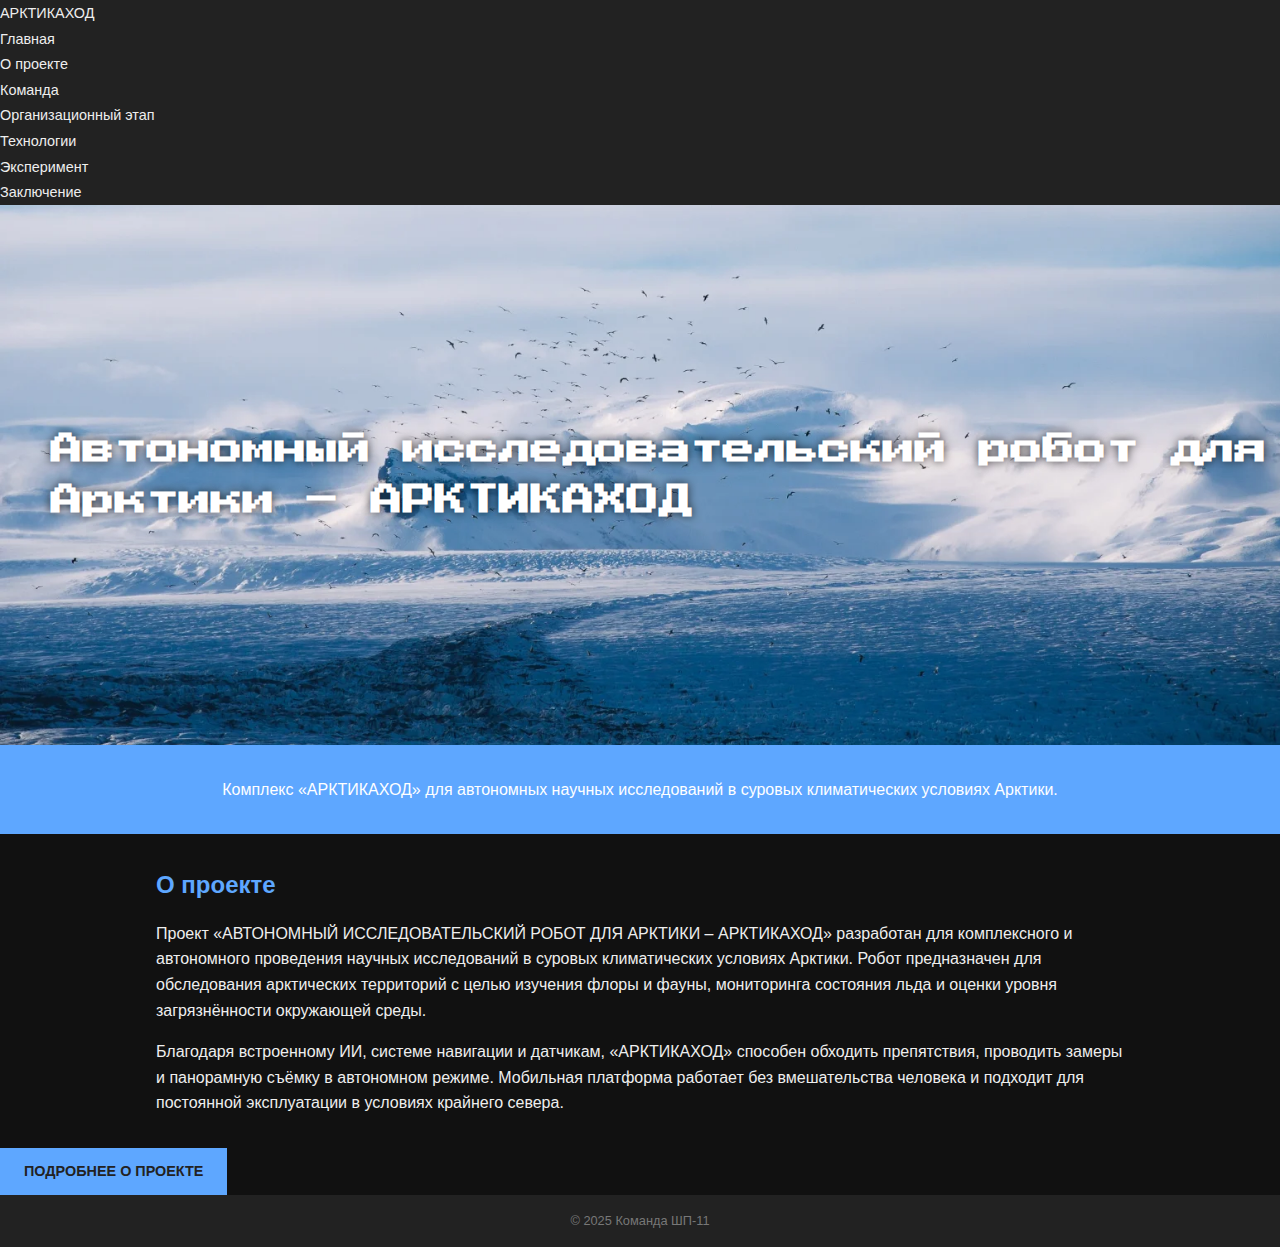
<file: docs/index.html>
<!DOCTYPE html>
<html lang="ru">
<head>
  <meta charset="UTF-8">
  <title>АРКТИКАХОД | Главная</title>
  <link rel="stylesheet" href="css/style.css">
</head>
<body>
  <!-- навигация -->
  <header>
    <nav>
      <a href="index.html" class="logo">АРКТИКАХОД</a>
      <ul>
        <li><a href="index.html">Главная</a></li>
        <li><a href="about.html">О проекте</a></li>
        <li><a href="team.html">Команда</a></li>
        <li><a href="organization.html">Организационный этап</a></li>
        <li><a href="technology.html">Технологии</a></li>
        <li><a href="experiment.html">Эксперимент</a></li>
        <li><a href="conclusion.html">Заключение</a></li>
      </ul>
    </nav>
  </header>

  <!-- герой -->
  <section class="hero">
    <h1>Автономный исследовательский робот для Арктики – АРКТИКАХОД</h1>
  </section>

  <!-- кратко о проекте -->
  <section class="section-blue">
    <p>Комплекс «АРКТИКАХОД» для автономных научных исследований в суровых климатических условиях Арктики.</p>
  </section>

  <!-- основной контент -->
  <div class="content">
    <h2>О проекте</h2>
    <p>Проект «АВТОНОМНЫЙ ИССЛЕДОВАТЕЛЬСКИЙ РОБОТ ДЛЯ АРКТИКИ – АРКТИКАХОД» разработан для комплексного и автономного проведения научных исследований в суровых климатических условиях Арктики. Робот предназначен для обследования арктических территорий с целью изучения флоры и фауны, мониторинга состояния льда и оценки уровня загрязнённости окружающей среды.</p>
    <p>Благодаря встроенному ИИ, системе навигации и датчикам, «АРКТИКАХОД» способен обходить препятствия, проводить замеры и панорамную съёмку в автономном режиме. Мобильная платформа работает без вмешательства человека и подходит для постоянной эксплуатации в условиях крайнего севера.</p>
  </div>

  <!-- плашка «Подробнее» -->
  <a href="about.html" style="display: inline-block; padding: 0.75rem 1.5rem; background: #5ea7ff; color: #222; text-decoration: none; font-weight: bold;">
    ПОДРОБНЕЕ О ПРОЕКТЕ
  </a>

  <footer>© 2025 Команда ШП-11</footer>
</body>
</html>
</file>
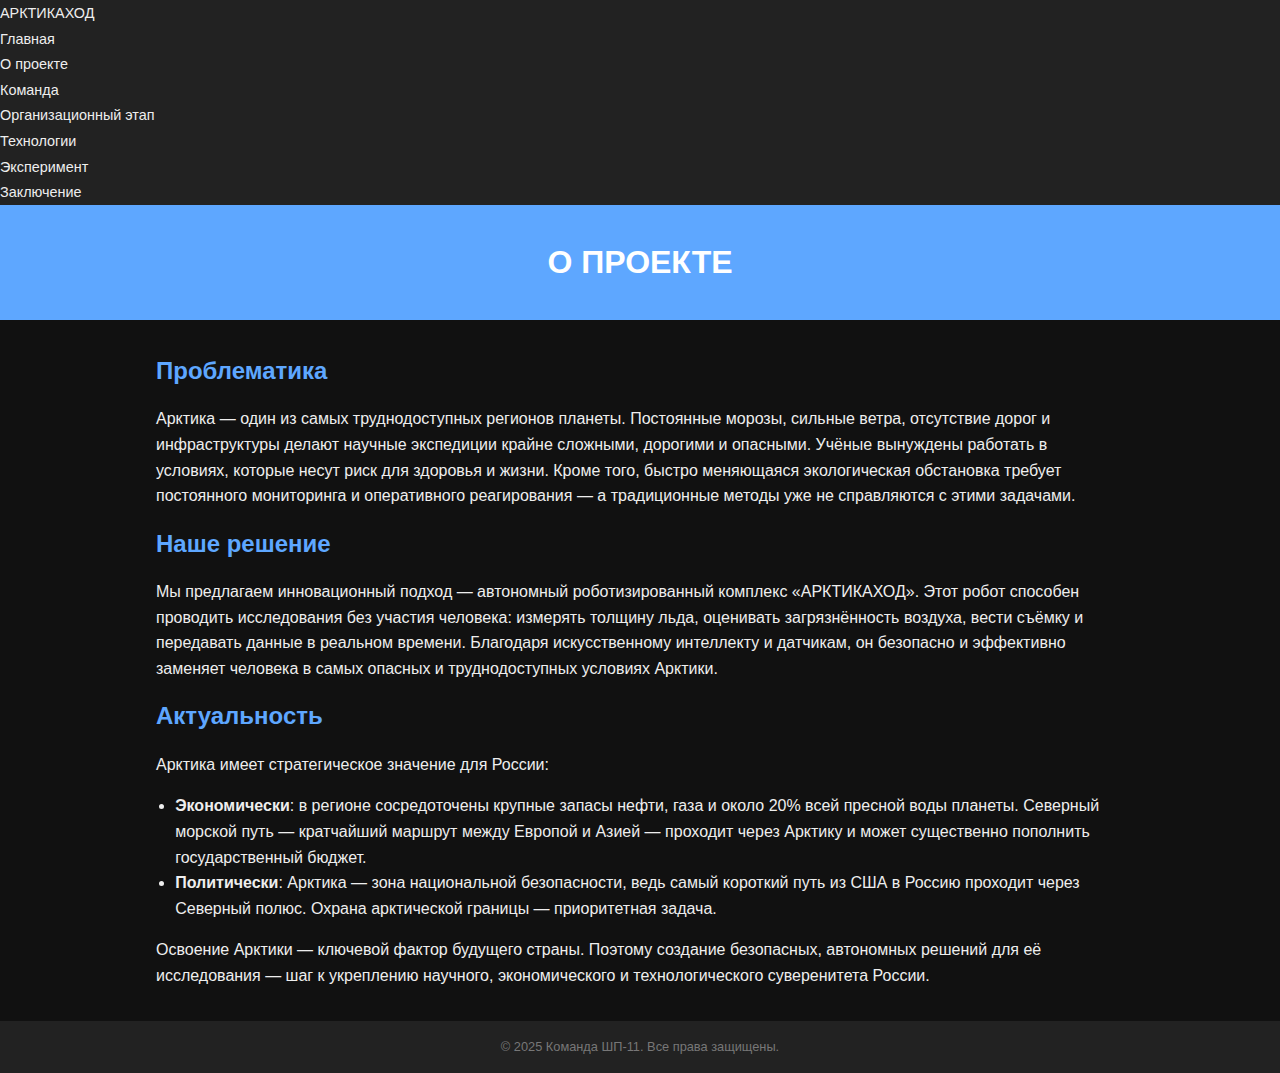
<file: docs/about.html>
<!DOCTYPE html>
<html lang="ru">
<head>
  <meta charset="UTF-8">
  <title>АРКТИКАХОД | О проекте</title>
  <link rel="stylesheet" href="css/style.css">
</head>
<body>
  <header>
    <nav>
      <a href="index.html" class="logo">АРКТИКАХОД</a>
      <ul>
        <li><a href="index.html">Главная</a></li>
        <li><a href="about.html">О проекте</a></li>
        <li><a href="team.html">Команда</a></li>
        <li><a href="organization.html">Организационный этап</a></li>
        <li><a href="technology.html">Технологии</a></li>
        <li><a href="experiment.html">Эксперимент</a></li>
        <li><a href="conclusion.html">Заключение</a></li>
      </ul>
    </nav>
  </header>

  <section class="section-blue">
    <h1>О ПРОЕКТЕ</h1>
  </section>

  <section class="content">
    <h2>Проблематика</h2>
    <p>Арктика — один из самых труднодоступных регионов планеты. Постоянные морозы, сильные ветра, отсутствие дорог и инфраструктуры делают научные экспедиции крайне сложными, дорогими и опасными. Учёные вынуждены работать в условиях, которые несут риск для здоровья и жизни. Кроме того, быстро меняющаяся экологическая обстановка требует постоянного мониторинга и оперативного реагирования — а традиционные методы уже не справляются с этими задачами.</p>

    <h2>Наше решение</h2>
    <p>Мы предлагаем инновационный подход — автономный роботизированный комплекс «АРКТИКАХОД». Этот робот способен проводить исследования без участия человека: измерять толщину льда, оценивать загрязнённость воздуха, вести съёмку и передавать данные в реальном времени. Благодаря искусственному интеллекту и датчикам, он безопасно и эффективно заменяет человека в самых опасных и труднодоступных условиях Арктики.</p>

    <h2>Актуальность</h2>
    <p>Арктика имеет стратегическое значение для России:</p>
    <ul>
      <li><strong>Экономически</strong>: в регионе сосредоточены крупные запасы нефти, газа и около 20% всей пресной воды планеты. Северный морской путь — кратчайший маршрут между Европой и Азией — проходит через Арктику и может существенно пополнить государственный бюджет.</li>
      <li><strong>Политически</strong>: Арктика — зона национальной безопасности, ведь самый короткий путь из США в Россию проходит через Северный полюс. Охрана арктической границы — приоритетная задача.</li>
    </ul>
    <p>Освоение Арктики — ключевой фактор будущего страны. Поэтому создание безопасных, автономных решений для её исследования — шаг к укреплению научного, экономического и технологического суверенитета России.</p>
  </section>

  <footer>
    © 2025 Команда ШП-11. Все права защищены.
  </footer>
</body>
</html>
</file>
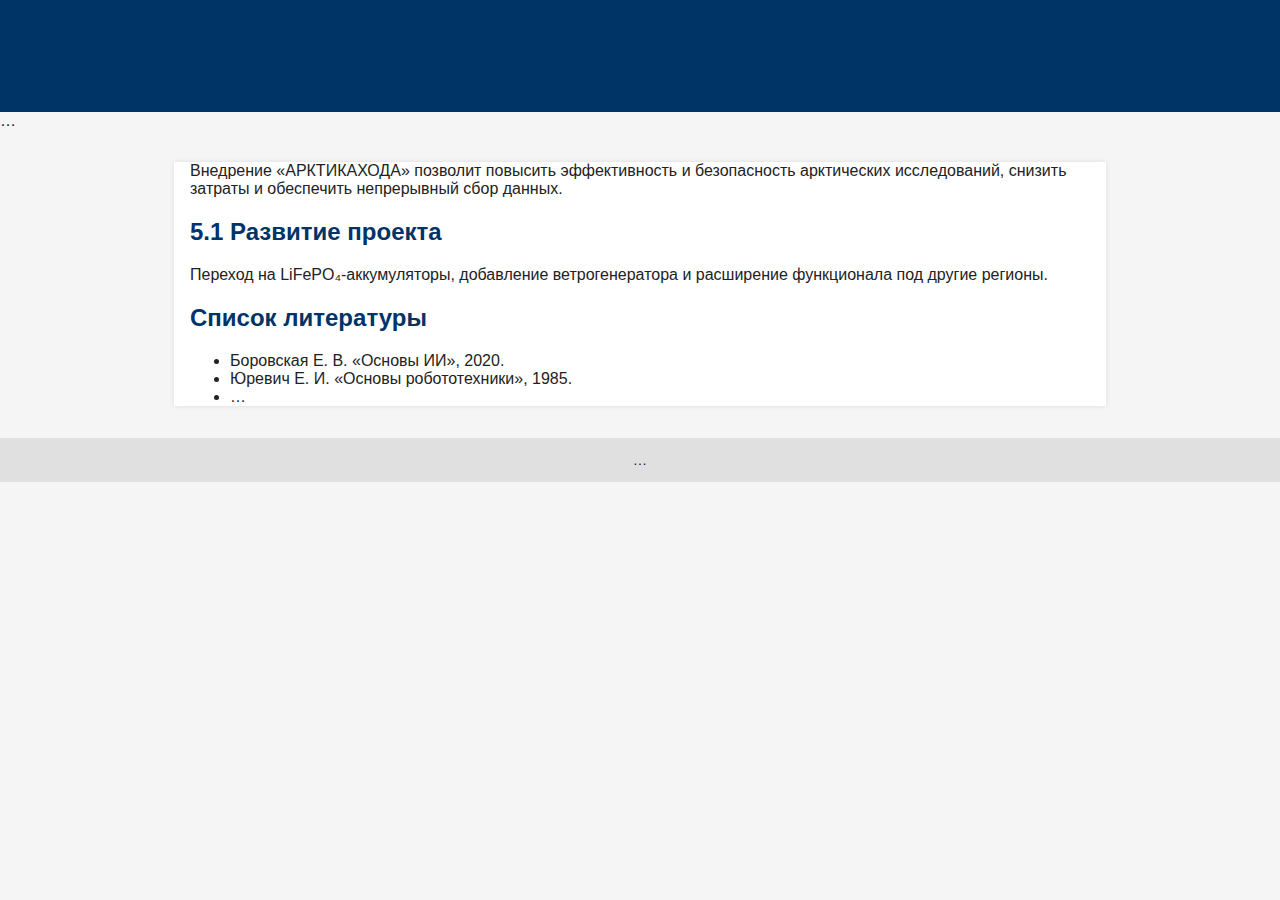
<file: docs/conclusion.html>
<!DOCTYPE html>
<html lang="ru">
<head>
  <meta charset="UTF-8">
  <title>Заключение и литература — АРКТИКАХОД</title>
  <link rel="stylesheet" href="style.css">
</head>
<body>
  <header><h1>Заключение</h1></header>
  <nav>…</nav>
  <main>
    <p>Внедрение «АРКТИКАХОДА» позволит повысить эффективность и безопасность арктических исследований, снизить затраты и обеспечить непрерывный сбор данных.</p>
    <h2>5.1 Развитие проекта</h2>
    <p>Переход на LiFePO₄-аккумуляторы, добавление ветрогенератора и расширение функционала под другие регионы.</p>
    <h2>Список литературы</h2>
    <ul>
      <li>Боровская Е. В. «Основы ИИ», 2020.</li>
      <li>Юревич Е. И. «Основы робототехники», 1985.</li>
      <li>…</li>
    </ul>
  </main>
  <footer>…</footer>
</body>
</html>
</file>
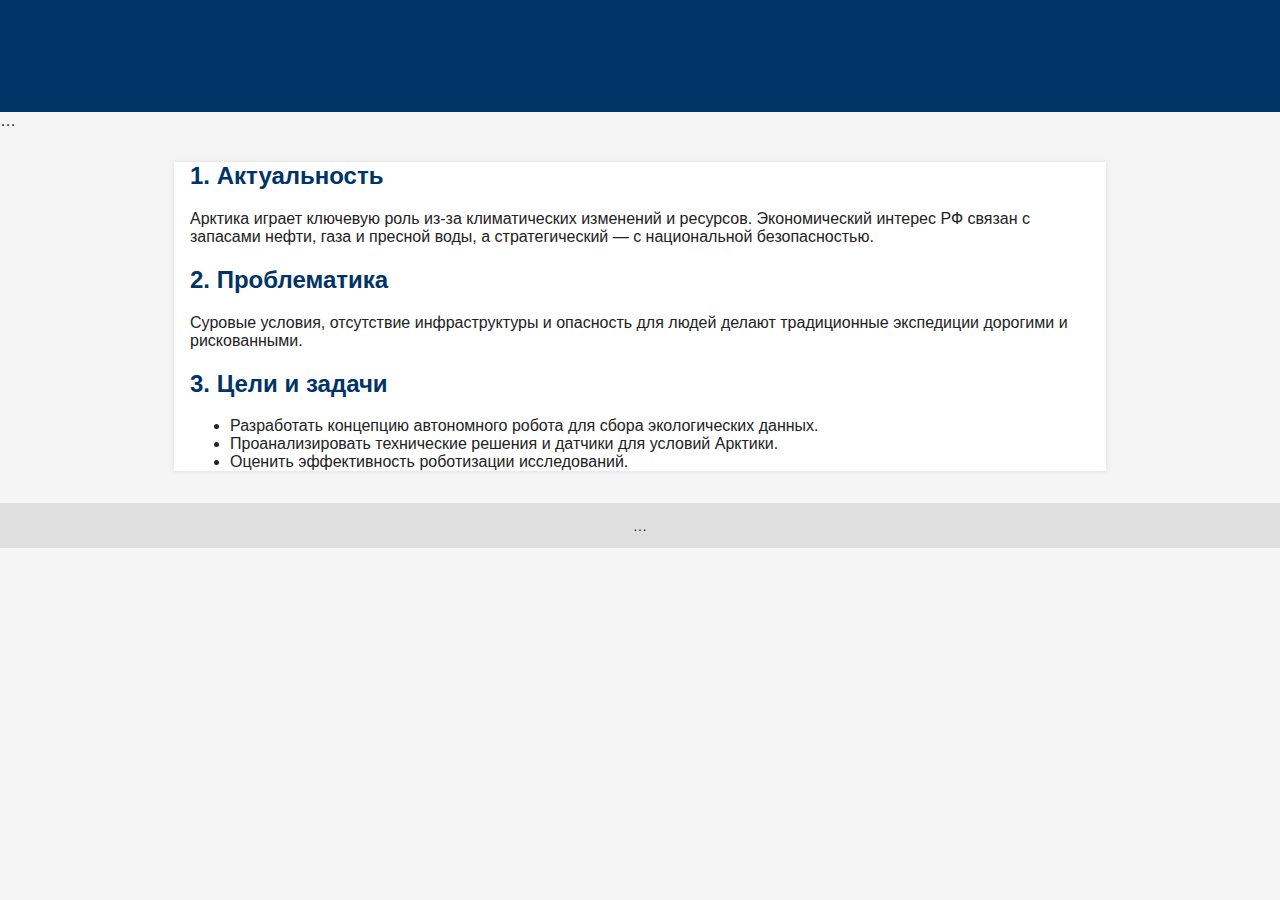
<file: docs/introduction.html>
<!DOCTYPE html>
<html lang="ru">
<head>
  <meta charset="UTF-8">
  <title>Введение — АРКТИКАХОД</title>
  <link rel="stylesheet" href="style.css">
</head>
<body>
  <header><h1>Введение</h1></header>
  <nav>…</nav>
  <main>
    <h2>1. Актуальность</h2>
    <p>Арктика играет ключевую роль из-за климатических изменений и ресурсов. Экономический интерес РФ связан с запасами нефти, газа и пресной воды, а стратегический — с национальной безопасностью.</p>
    <h2>2. Проблематика</h2>
    <p>Суровые условия, отсутствие инфраструктуры и опасность для людей делают традиционные экспедиции дорогими и рискованными.</p>
    <h2>3. Цели и задачи</h2>
    <ul>
      <li>Разработать концепцию автономного робота для сбора экологических данных.</li>
      <li>Проанализировать технические решения и датчики для условий Арктики.</li>
      <li>Оценить эффективность роботизации исследований.</li>
    </ul>
  </main>
  <footer>…</footer>
</body>
</html>
</file>
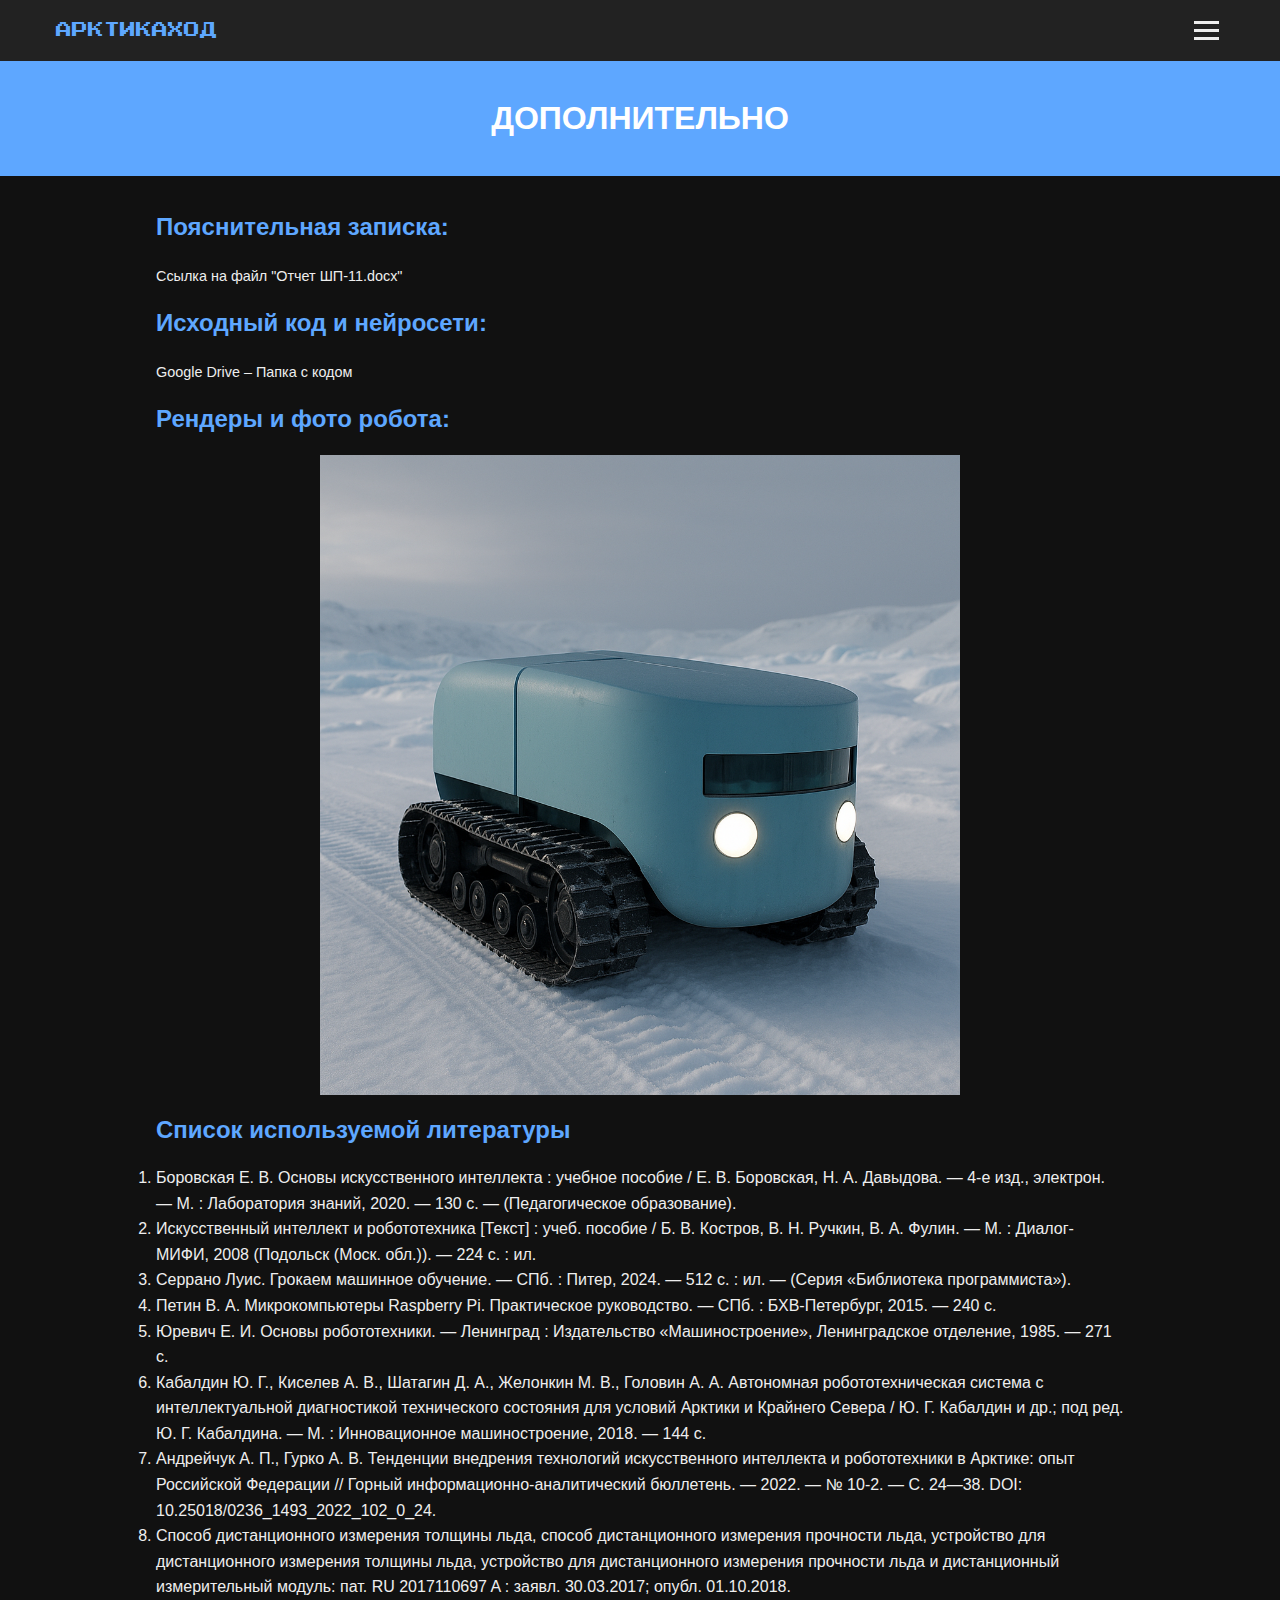
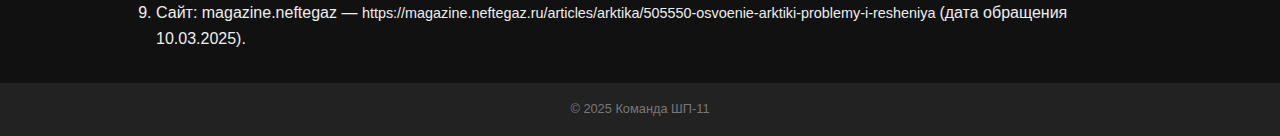
<file: docs/optional.html>
<!DOCTYPE html>
<html lang="ru">
<head>
  <meta charset="UTF-8">
  <title>АРКТИКАХОД | Дополнительно</title>
  <link rel="stylesheet" href="css/style.css">
</head>
<body>
  <header>
    <nav class="navbar">
      <a href="index.html" class="logo">АРКТИКАХОД</a>
      <button class="menu-toggle" aria-label="Открыть меню">
        <span class="bar"></span>
        <span class="bar"></span>
        <span class="bar"></span>
      </button>
      <ul class="nav-list">
        <li><a href="index.html">Главная</a></li>
        <li><a href="about.html">О проекте</a></li>
        <li><a href="team.html">Команда</a></li>
        <li><a href="organization.html">Организационный этап</a></li>
        <li><a href="technology.html">Технологии</a></li>
        <li><a href="experiment.html">Эксперимент</a></li>
        <li><a href="conclusion.html">Заключение</a></li>
        <li><a href="optional.html">Дополнительно</a></li>
      </ul>
    </nav>
  </header>

  <section class="section-blue">
    <h1>ДОПОЛНИТЕЛЬНО</h1>
  </section>

  <div class="content">
    <h2>Пояснительная записка:</h2>
    <p>
      <a href="https://disk.yandex.ru/d/E6TcZC-XxzKz4g" target="_blank" rel="noopener">
        Ссылка на файл "Отчет ШП-11.docx"
      </a>
    </p>

    <h2>Исходный код и нейросети:</h2>
    <p>
      <a href="https://drive.google.com/drive/folders/1nQamrxobIDvrT9-dId0PmULZ2eIwuyvk?usp=sharing" target="_blank" rel="noopener">
        Google Drive – Папка с кодом
      </a>
    </p>

    <h2>Рендеры и фото робота:</h2>
    <p>
      <a href="images/robot_render_2.jpg" target="_blank">
        <img src="images/robot_render_2.jpg" alt="Рендер 2">
      </a>
    </p>

    <h2>Список используемой литературы</h2>
    <ol>
      <li>
        Боровская Е. В. Основы искусственного интеллекта : учебное пособие / Е. В. Боровская, Н. А. Давыдова. — 4-е изд., электрон. — М. : Лаборатория знаний, 2020. — 130 с. — (Педагогическое образование).
      </li>
      <li>
        Искусственный интеллект и робототехника [Текст] : учеб. пособие / Б. В. Костров, В. Н. Ручкин, В. А. Фулин. — М. : Диалог-МИФИ, 2008 (Подольск (Моск. обл.)). — 224 с. : ил.
      </li>
      <li>
        Серрано Луис. Грокаем машинное обучение. — СПб. : Питер, 2024. — 512 с. : ил. — (Серия «Библиотека программиста»).
      </li>
      <li>
        Петин В. А. Микрокомпьютеры Raspberry Pi. Практическое руководство. — СПб. : БХВ-Петербург, 2015. — 240 с.
      </li>
      <li>
        Юревич Е. И. Основы робототехники. — Ленинград : Издательство «Машиностроение», Ленинградское отделение, 1985. — 271 с.
      </li>
      <li>
        Кабалдин Ю. Г., Киселев А. В., Шатагин Д. А., Желонкин М. В., Головин А. А. Автономная робототехническая система с интеллектуальной диагностикой технического состояния для условий Арктики и Крайнего Севера / Ю. Г. Кабалдин и др.; под ред. Ю. Г. Кабалдина. — М. : Инновационное машиностроение, 2018. — 144 с.
      </li>
      <li>
        Андрейчук А. П., Гурко А. В. Тенденции внедрения технологий искусственного интеллекта и робототехники в Арктике: опыт Российской Федерации // Горный информационно-аналитический бюллетень. — 2022. — № 10-2. — С. 24—38. DOI: 10.25018/0236_1493_2022_102_0_24.
      </li>
      <li>
        Способ дистанционного измерения толщины льда, способ дистанционного измерения прочности льда, устройство для дистанционного измерения толщины льда, устройство для дистанционного измерения прочности льда и дистанционный измерительный модуль: пат. RU 2017110697 A : заявл. 30.03.2017; опубл. 01.10.2018.
      </li>
      <li>
        Сайт: magazine.neftegaz — 
        <a href="https://magazine.neftegaz.ru/articles/arktika/505550-osvoenie-arktiki-problemy-i-resheniya" target="_blank" rel="noopener">
          https://magazine.neftegaz.ru/articles/arktika/505550-osvoenie-arktiki-problemy-i-resheniya
        </a> (дата обращения 10.03.2025).
      </li>
    </ol>
  </div>

  <footer>© 2025 Команда ШП-11</footer>

  <script>
    const nav = document.querySelector('.navbar');
    const toggle = document.querySelector('.menu-toggle');
    toggle.addEventListener('click', () => nav.classList.toggle('open'));
  </script>
</body>
</html>
</file>
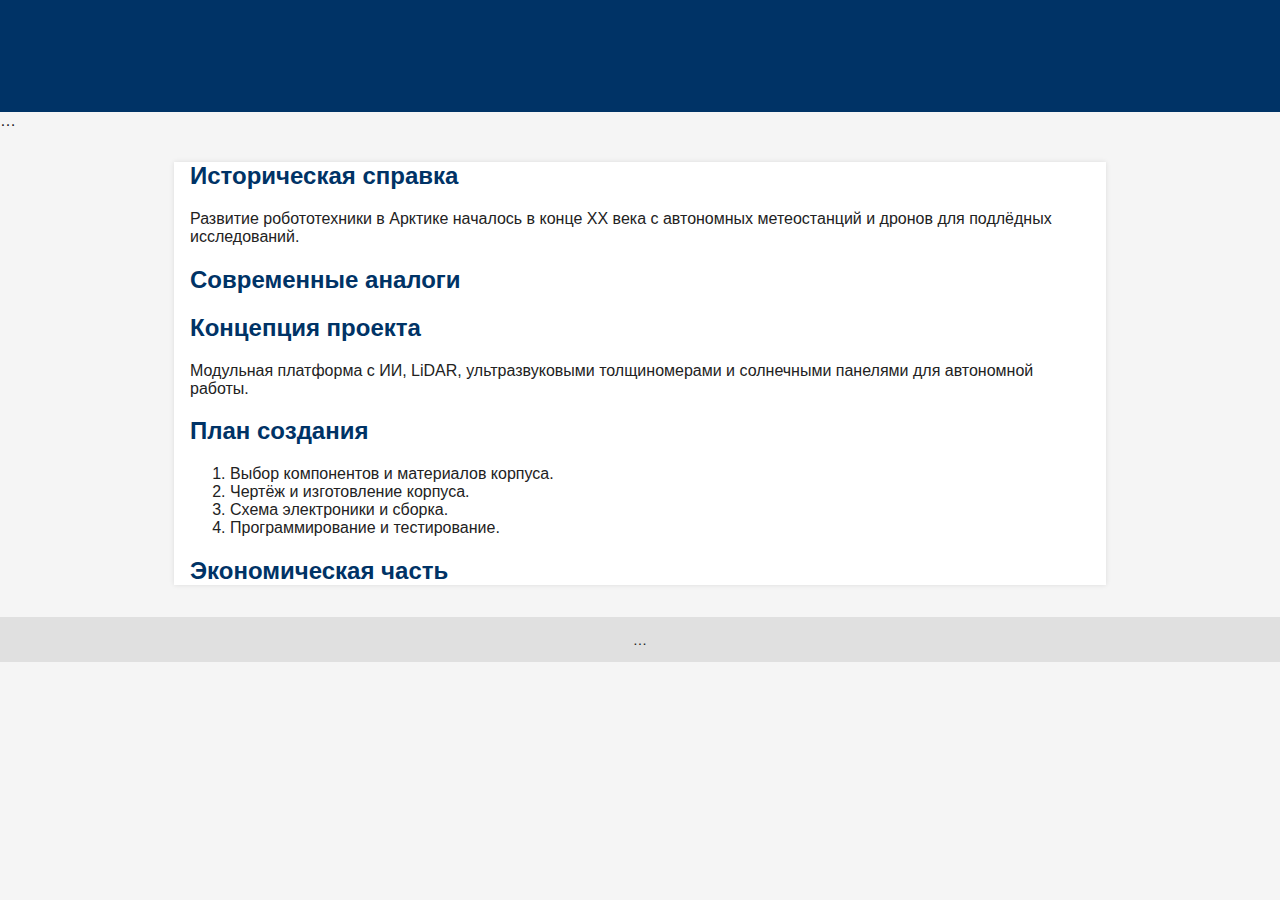
<file: docs/org_stage.html>
<!DOCTYPE html>
<html lang="ru">
<head>
  <meta charset="UTF-8">
  <title>Орг. подготовительный этап — АРКТИКАХОД</title>
  <link rel="stylesheet" href="style.css">
</head>
<body>
  <header><h1>Организационно-подготовительный этап</h1></header>
  <nav>…</nav>
  <main>
    <h2>Историческая справка</h2>
    <p>Развитие робототехники в Арктике началось в конце XX века с автономных метеостанций и дронов для подлёдных исследований.</p>
    <h2>Современные аналоги</h2>
    <!-- Здесь можно вставить таблицу сравнения аналогов из отчёта -->
    <h2>Концепция проекта</h2>
    <p>Модульная платформа с ИИ, LiDAR, ультразвуковыми толщиномерами и солнечными панелями для автономной работы.</p>
    <h2>План создания</h2>
    <ol>
      <li>Выбор компонентов и материалов корпуса.</li>
      <li>Чертёж и изготовление корпуса.</li>
      <li>Схема электроники и сборка.</li>
      <li>Программирование и тестирование.</li>
    </ol>
    <h2>Экономическая часть</h2>
    <!-- Таблица стоимости -->
  </main>
  <footer>…</footer>
</body>
</html>
</file>
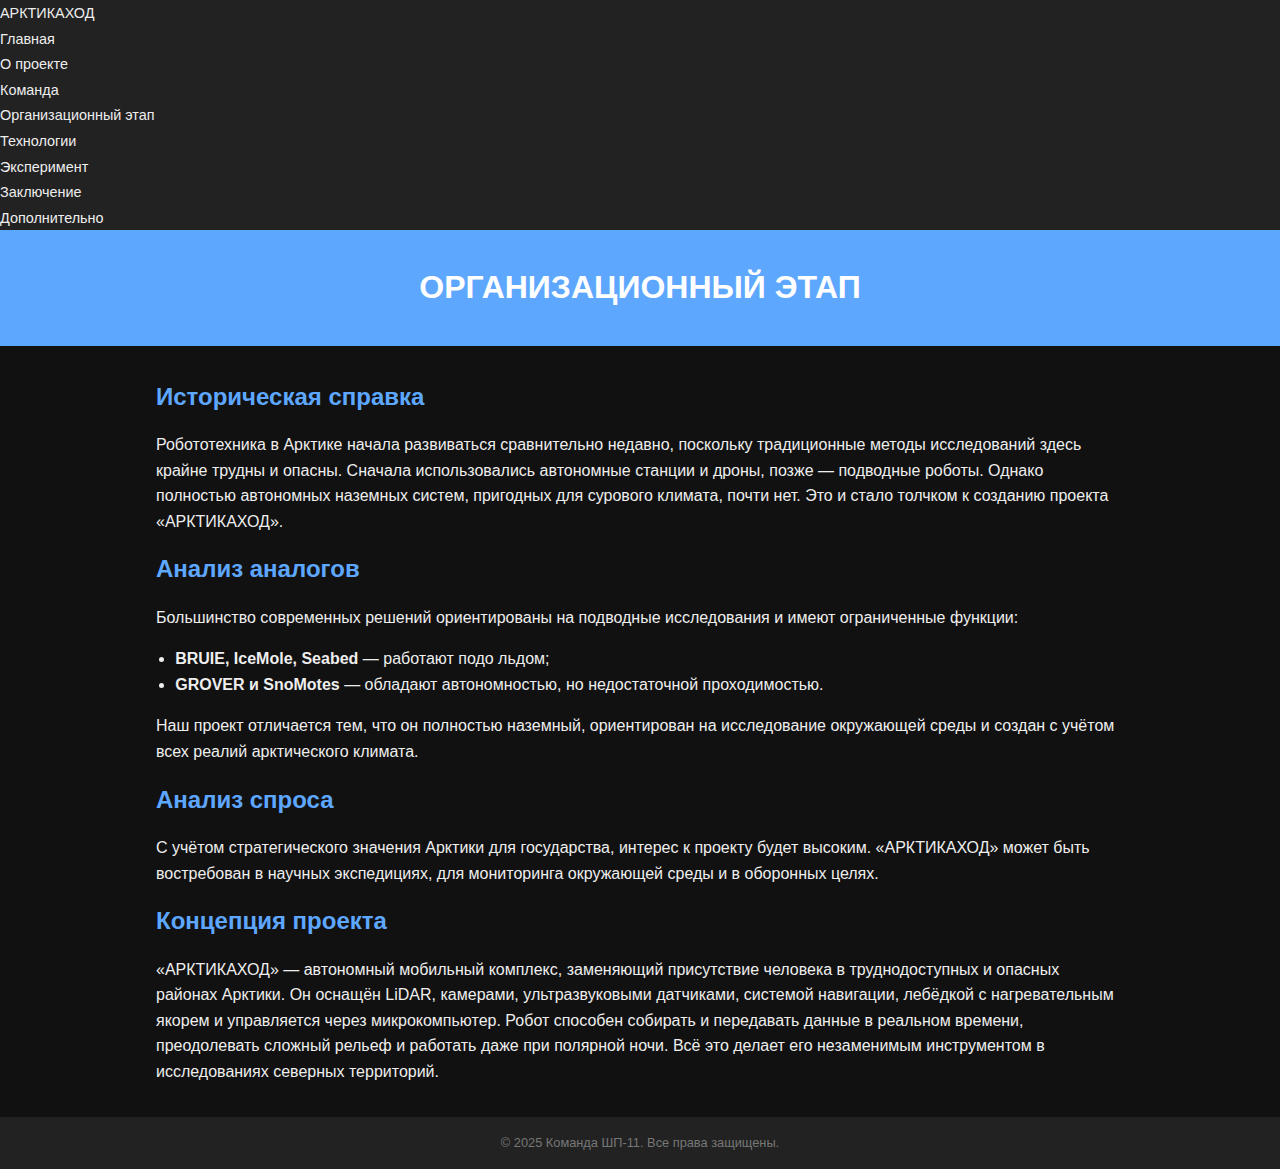
<file: docs/organization.html>
<!DOCTYPE html>
<html lang="ru">
<head>
  <meta charset="UTF-8">
  <title>АРКТИКАХОД | Организационный этап</title>
  <link rel="stylesheet" href="css/style.css">
</head>
<body>
  <header>
    <nav>
      <a href="index.html" class="logo">АРКТИКАХОД</a>
      <ul>
        <li><a href="index.html">Главная</a></li>
        <li><a href="about.html">О проекте</a></li>
        <li><a href="team.html">Команда</a></li>
        <li><a href="organization.html">Организационный этап</a></li>
        <li><a href="technology.html">Технологии</a></li>
        <li><a href="experiment.html">Эксперимент</a></li>
        <li><a href="conclusion.html">Заключение</a></li>
        <li><a href="optional.html">Дополнительно</a></li>

      </ul>
    </nav>
  </header>

  <section class="section-blue">
    <h1>ОРГАНИЗАЦИОННЫЙ ЭТАП</h1>
  </section>

  <section class="content">
    <h2>Историческая справка</h2>
    <p>Робототехника в Арктике начала развиваться сравнительно недавно, поскольку традиционные методы исследований здесь крайне трудны и опасны. Сначала использовались автономные станции и дроны, позже — подводные роботы. Однако полностью автономных наземных систем, пригодных для сурового климата, почти нет. Это и стало толчком к созданию проекта «АРКТИКАХОД».</p>

    <h2>Анализ аналогов</h2>
    <p>Большинство современных решений ориентированы на подводные исследования и имеют ограниченные функции:</p>
    <ul>
      <li><strong>BRUIE, IceMole, Seabed</strong> — работают подо льдом;</li>
      <li><strong>GROVER и SnoMotes</strong> — обладают автономностью, но недостаточной проходимостью.</li>
    </ul>
    <p>Наш проект отличается тем, что он полностью наземный, ориентирован на исследование окружающей среды и создан с учётом всех реалий арктического климата.</p>

    <h2>Анализ спроса</h2>
    <p>С учётом стратегического значения Арктики для государства, интерес к проекту будет высоким. «АРКТИКАХОД» может быть востребован в научных экспедициях, для мониторинга окружающей среды и в оборонных целях.</p>

    <h2>Концепция проекта</h2>
    <p>«АРКТИКАХОД» — автономный мобильный комплекс, заменяющий присутствие человека в труднодоступных и опасных районах Арктики. Он оснащён LiDAR, камерами, ультразвуковыми датчиками, системой навигации, лебёдкой с нагревательным якорем и управляется через микрокомпьютер. Робот способен собирать и передавать данные в реальном времени, преодолевать сложный рельеф и работать даже при полярной ночи. Всё это делает его незаменимым инструментом в исследованиях северных территорий.</p>
  </section>

  <footer>
    © 2025 Команда ШП-11. Все права защищены.
  </footer>
</body>
</html>
</file>
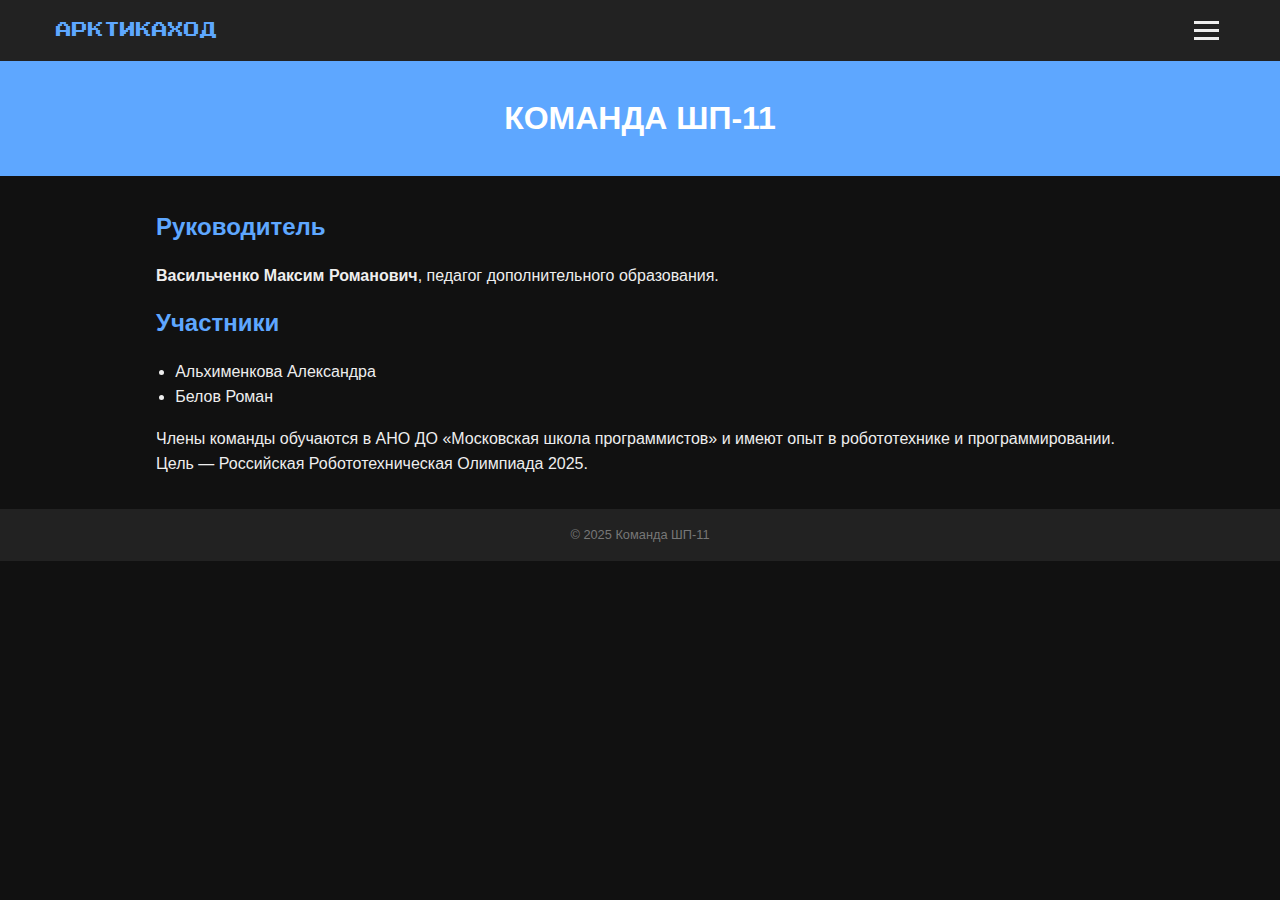
<file: docs/team.html>
<header>
  <nav class="navbar">
    <a href="index.html" class="logo">АРКТИКАХОД</a>
    <button class="menu-toggle" aria-label="Открыть меню">
      <span class="bar"></span>
      <span class="bar"></span>
      <span class="bar"></span>
    </button>
    <ul class="nav-list">
      <li><a href="index.html">Главная</a></li>
      <li><a href="about.html">О проекте</a></li>
      <li><a href="team.html">Команда</a></li>
      <li><a href="organization.html">Организационный этап</a></li>
      <li><a href="technology.html">Технологии</a></li>
      <li><a href="experiment.html">Эксперимент</a></li>
      <li><a href="conclusion.html">Заключение</a></li>
      <li><a href="optional.html">Дополнительно</a></li>
    </ul>
  </nav>
</header>
<!DOCTYPE html>
<html lang="ru">
<head>
  <meta charset="UTF-8">
  <title>АРКТИКАХОД | Команда</title>
  <link rel="stylesheet" href="css/style.css">
</head>
<body>
  <!-- навигация -->
  <section class="section-blue">
    <h1>КОМАНДА ШП-11</h1>
  </section>

  <div class="content">
    <h2>Руководитель</h2>
    <p><strong>Васильченко Максим Романович</strong>, педагог дополнительного образования.</p>
    <h2>Участники</h2>
    <ul>
      <li>Альхименкова Александра</li>
      <li>Белов Роман</li>
    </ul>
    <p>Члены команды обучаются в АНО ДО «Московская школа программистов» и имеют опыт в робототехнике и программировании. Цель — Российская Робототехническая Олимпиада 2025.</p>
  </div>

  <footer>© 2025 Команда ШП-11</footer>
  <script>
    const nav = document.querySelector('.navbar');
    const toggle = document.querySelector('.menu-toggle');
    toggle.addEventListener('click', () => nav.classList.toggle('open'));
  </script>
</body>
</html>
</file>
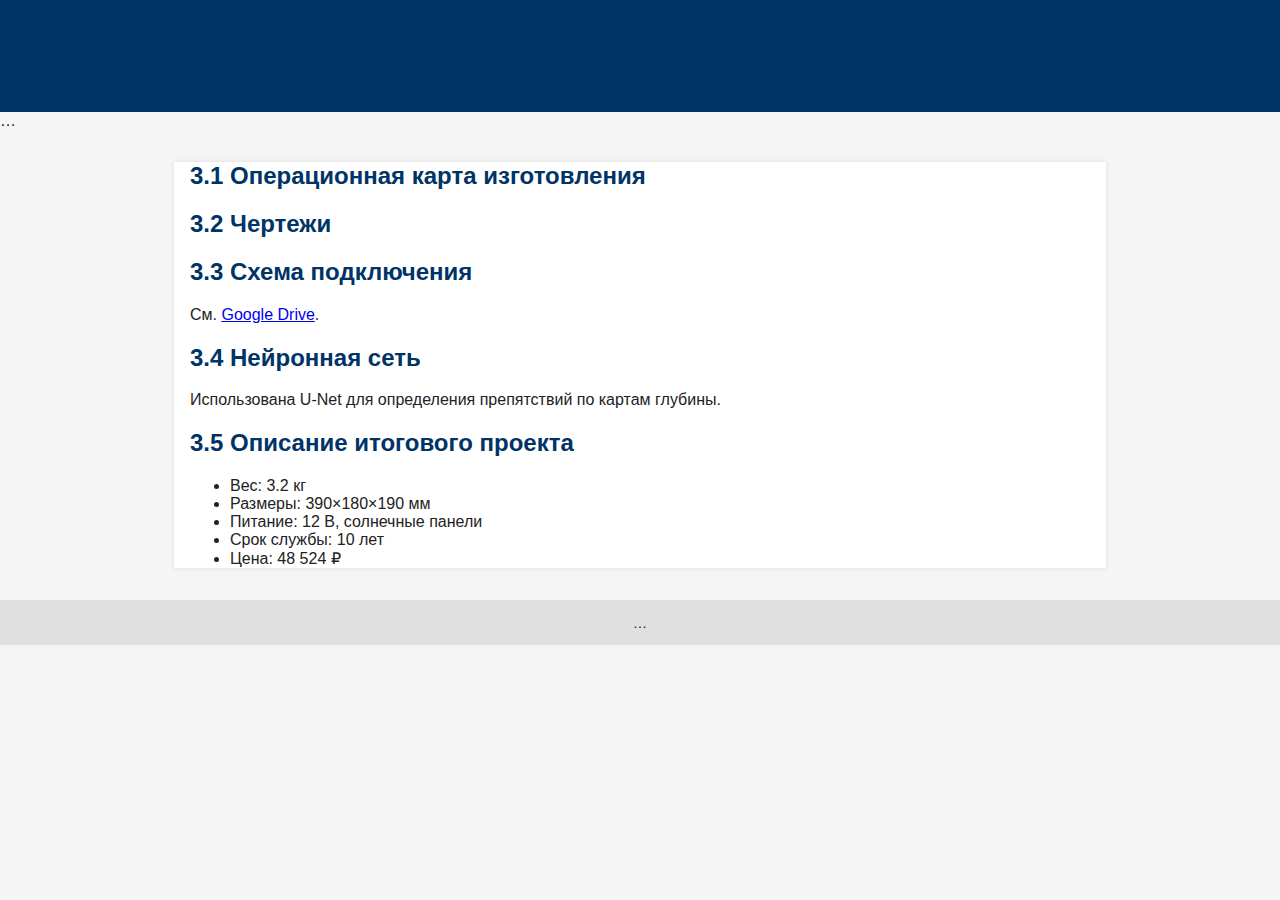
<file: docs/tech_stage.html>
<!DOCTYPE html>
<html lang="ru">
<head>
  <meta charset="UTF-8">
  <title>Технологический этап — АРКТИКАХОД</title>
  <link rel="stylesheet" href="style.css">
</head>
<body>
  <header><h1>Технологический этап</h1></header>
  <nav>…</nav>
  <main>
    <h2>3.1 Операционная карта изготовления</h2>
    <!-- Операционная карта -->
    <h2>3.2 Чертежи</h2>
    <!-- Вставить эскизы или ссылки на изображения -->
    <h2>3.3 Схема подключения</h2>
    <p>См. <a href="https://drive.google.com/…">Google Drive</a>.</p>
    <h2>3.4 Нейронная сеть</h2>
    <p>Использована U-Net для определения препятствий по картам глубины.</p>
    <h2>3.5 Описание итогового проекта</h2>
    <ul>
      <li>Вес: 3.2 кг</li>
      <li>Размеры: 390×180×190 мм</li>
      <li>Питание: 12 В, солнечные панели</li>
      <li>Срок службы: 10 лет</li>
      <li>Цена: 48 524 ₽</li>
    </ul>
  </main>
  <footer>…</footer>
</body>
</html>
</file>
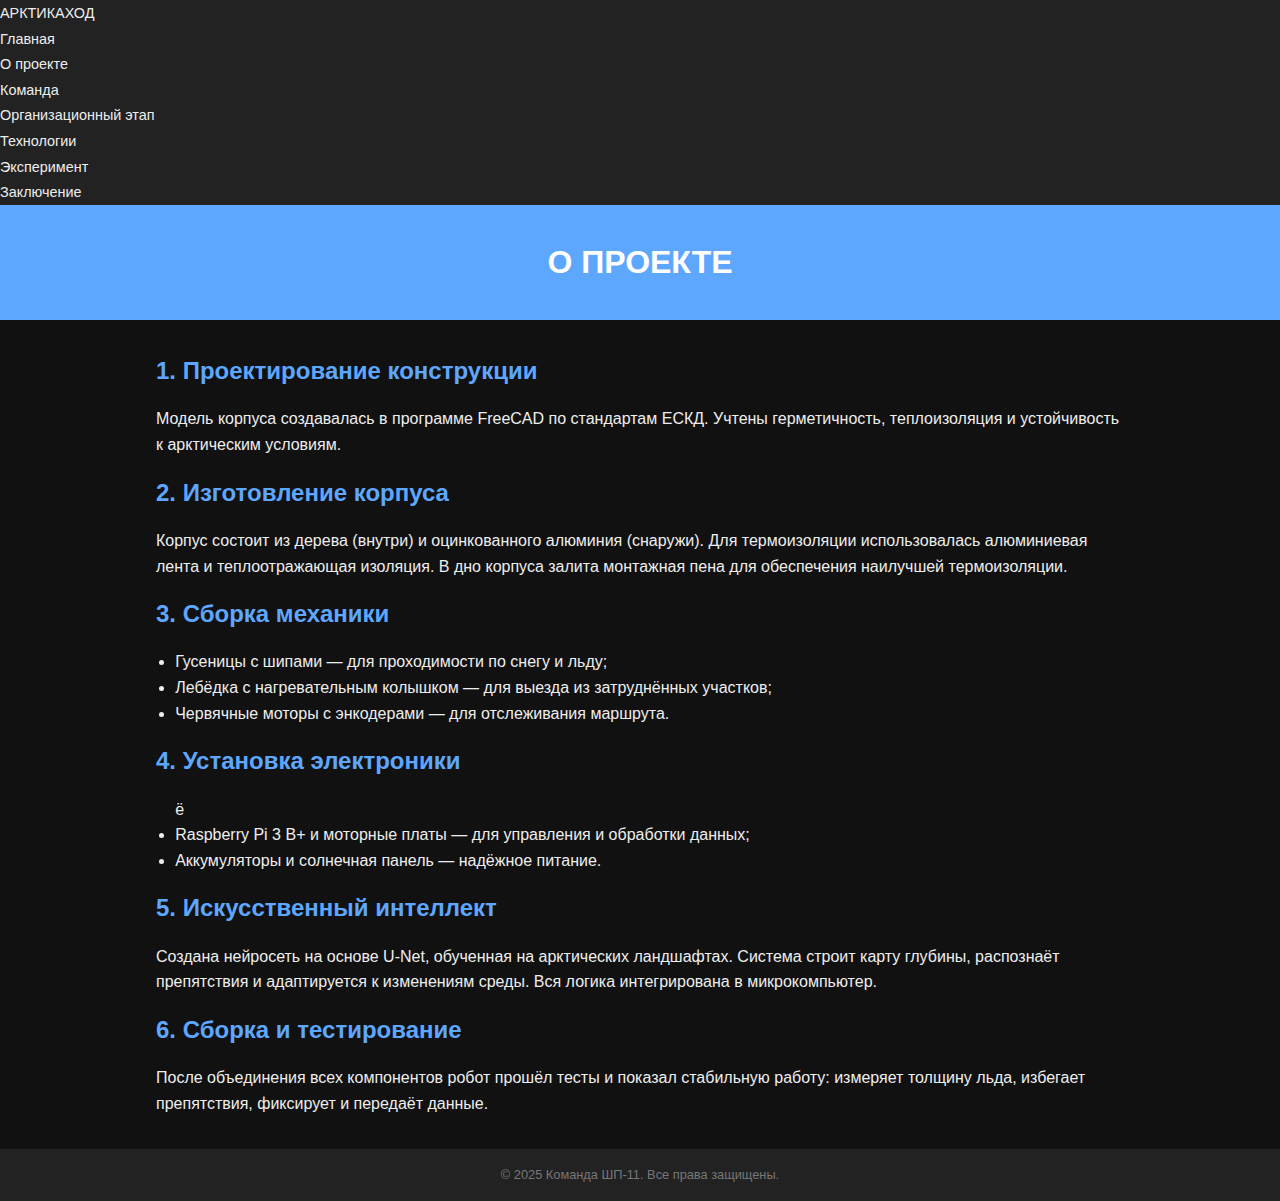
<file: docs/technology.html>
<!DOCTYPE html>
<html lang="ru">
<head>
  <meta charset="UTF-8">
  <title>АРКТИКАХОД | Технологический этап</title>
  <link rel="stylesheet" href="css/style.css">
</head>
<body>

  <header>
    <nav>
      <a href="index.html" class="logo">АРКТИКАХОД</a>
      <ul>
        <li><a href="index.html">Главная</a></li>
        <li><a href="about.html">О проекте</a></li>
        <li><a href="team.html">Команда</a></li>
        <li><a href="organization.html">Организационный этап</a></li>
        <li><a href="technology.html">Технологии</a></li>
        <li><a href="experiment.html">Эксперимент</a></li>
        <li><a href="conclusion.html">Заключение</a></li>
      </ul>
    </nav>
  </header>

  <section class="section-blue">
    <h1>О ПРОЕКТЕ</h1>
  </section>

  <section class="content">
    <h2>1. Проектирование конструкции</h2>
    <p>Модель корпуса создавалась в программе FreeCAD по стандартам ЕСКД. Учтены герметичность, теплоизоляция и устойчивость к арктическим условиям.</p>

    <h2>2. Изготовление корпуса</h2>
    <p>Корпус состоит из дерева (внутри) и оцинкованного алюминия (снаружи). Для термоизоляции использовалась алюминиевая лента и теплоотражающая изоляция. В дно корпуса залита монтажная пена для обеспечения наилучшей термоизоляции.</p>

    <h2>3. Сборка механики</h2>
    <ul>
      <li>Гусеницы с шипами — для проходимости по снегу и льду;</li>
      <li>Лебёдка с нагревательным колышком — для выезда из затруднённых участков;</li>
      <li>Червячные моторы с энкодерами — для отслеживания маршрута.</li>
    </ul>

    <h2>4. Установка электроники</h2>
    <ul>
ё      <li>Raspberry Pi 3 B+ и моторные платы — для управления и обработки данных;</li>
      <li>Аккумуляторы и солнечная панель — надёжное питание.</li>
    </ul>

    <h2>5. Искусственный интеллект</h2>
    <p>Создана нейросеть на основе U-Net, обученная на арктических ландшафтах. Система строит карту глубины, распознаёт препятствия и адаптируется к изменениям среды. Вся логика интегрирована в микрокомпьютер.</p>

    <h2>6. Сборка и тестирование</h2>
    <p>После объединения всех компонентов робот прошёл тесты и показал стабильную работу: измеряет толщину льда, избегает препятствия, фиксирует и передаёт данные.</p>
  </section>

  <footer>
    &copy; 2025 Команда ШП-11. Все права защищены.
  </footer>

</body>
</html>
</file>
<file: docs/style.css>
/* style.css */
body {
    margin: 0;
    font-family: Arial, sans-serif;
    background: #f5f5f5;
    color: #222;
  }
  header {
    background: #003366;
    color: #fff;
    padding: 1em 0;
    text-align: center;
  }
  nav ul {
    list-style: none;
    padding: 0;
    margin: 0;
    display: flex;
    justify-content: center;
    background: #005599;
  }
  nav li {
    margin: 0 1em;
  }
  nav a {
    color: #fff;
    text-decoration: none;
    font-weight: bold;
  }
  nav a:hover {
    text-decoration: underline;
  }
  main {
    max-width: 900px;
    margin: 2em auto;
    padding: 0 1em;
    background: #fff;
    box-shadow: 0 0 5px rgba(0,0,0,0.1);
  }
  h1, h2, h3 {
    color: #003366;
  }
  footer {
    text-align: center;
    padding: 1em 0;
    font-size: 0.9em;
    background: #e0e0e0;
  }
  img {
    max-width: 100%;
    height: auto;
    display: block;
    margin: 1em auto;
  }
</file>
<file: docs/css/style.css>
@import url('https://fonts.googleapis.com/css2?family=Press+Start+2P&display=swap');

/* === Reset & Base === */
* {
  margin: 0;
  padding: 0;
  box-sizing: border-box;
}

body {
  font-family: Arial, sans-serif;
  background: #111;
  color: #eee;
  line-height: 1.6;
}

a {
  color: #eee;
  text-decoration: none;
  font-size: 0.9rem;
}

a:hover {
  text-decoration: underline;
}

/* === Header & Navigation === */
header {
  background: #222;
}

.navbar {
  position: relative;
  max-width: 1200px;
  margin: 0 auto;
  padding: 1rem;
  display: flex;
  align-items: center;
}

/* Логотип */
.navbar .logo {
  font-family: 'Press Start 2P', monospace;
  color: #5ea7ff;
  font-size: 1rem;
  text-decoration: none;
  flex: 1;
}

/* Кнопка-гамбургер (всегда видна) */
.menu-toggle {
  background: none;
  border: none;
  cursor: pointer;
  display: block;
  z-index: 1001; /* над меню */
}

.menu-toggle .bar {
  display: block;
  width: 25px;
  height: 3px;
  margin: 5px;
  background-color: #eee;
  transition: 0.3s;
}

/* Слайд-меню справа */
.nav-list {
  list-style: none;
  position: fixed;
  top: 0;
  right: 0;
  height: 100%;
  width: 250px;
  background: #222;
  padding: 2rem 1rem;
  display: flex;
  flex-direction: column;
  gap: 1rem;
  transform: translateX(100%);
  transition: transform 0.3s ease-in-out;
  z-index: 1000;
}

.nav-list li a {
  padding: 0.5rem 0;
  display: block;
}

/* При открытом состоянии — сдвигаем в видимую зону */
.navbar.open .nav-list {
  transform: translateX(0);
}

/* === Hero Section === */
.hero {
  background: url('../images/hero.jpg') center/cover no-repeat;
  height: 60vh;
  display: flex;
  align-items: center;
  padding-left: 4%;
}

.hero h1 {
  font-family: 'Press Start 2P', monospace;
  color: #fff;
  font-size: 2rem;
  text-shadow: 0 0 10px rgba(0, 0, 0, 0.7);
}

/* === Highlight Section === */
.section-blue {
  background: #5ea7ff;
  color: #fff;
  text-align: center;
  padding: 2rem;
}

/* === Main Content === */
.content {
  max-width: 1000px;
  margin: 2rem auto;
  padding: 0 1rem;
}

.content h2 {
  color: #5ea7ff;
  margin-bottom: 1rem;
}

.content h3 {
  color: #4da6ff;
  margin-top: 1.5rem;
}

.content p,
.content ul {
  margin-bottom: 1rem;
}

.content ul {
  padding-left: 1.2rem;
  list-style: disc;
}

.content img {
  max-width: 50vw;
  width: 100%;
  height: auto;
  display: block;
  margin: 1rem auto;
}

/* === Footer === */
footer {
  background: #222;
  color: #777;
  text-align: center;
  padding: 1rem;
  font-size: 0.8rem;
}

/* Для устройств с «грубым» указателем (чаще всего — тач-скрин) */
@media (pointer: coarse) {
    html {
      font-size: 150%;
      -webkit-text-size-adjust: none; /* отключаем автоподстройку шрифта на iOS */
    }
  }
</file>
